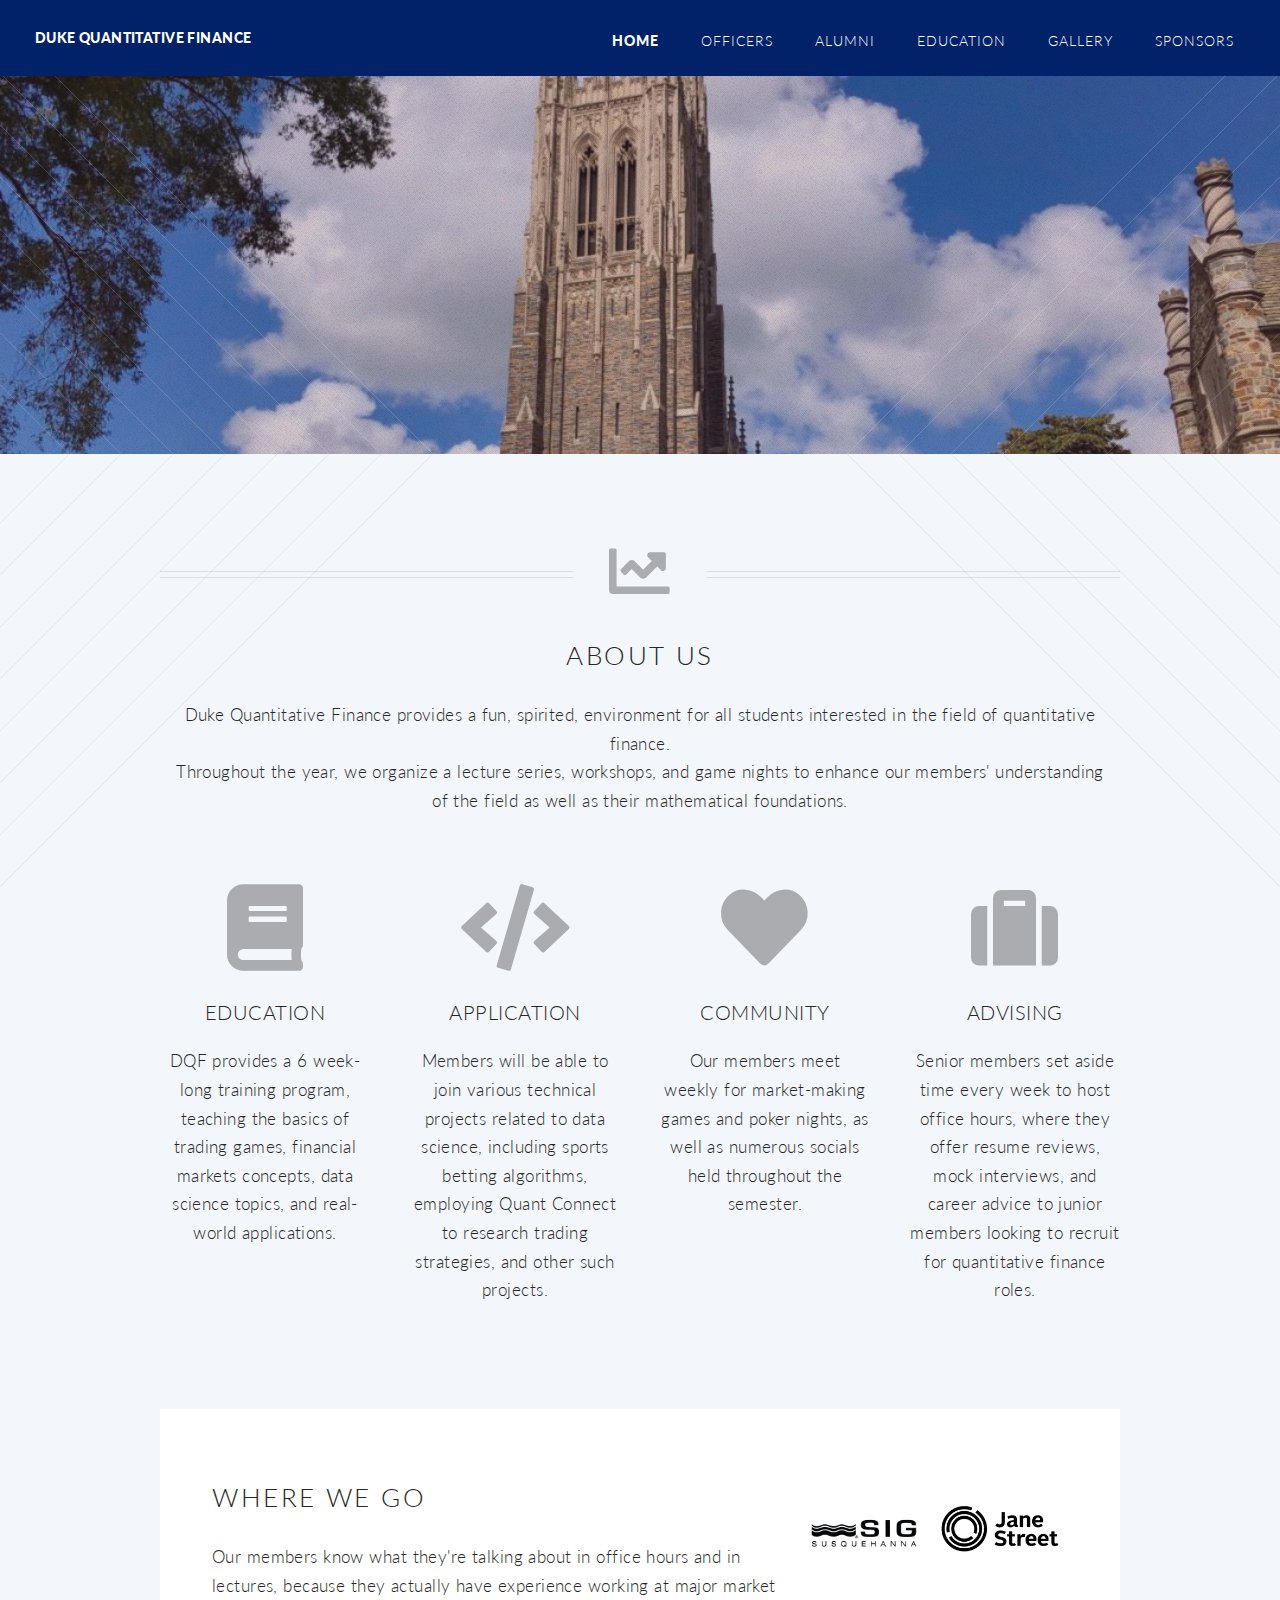
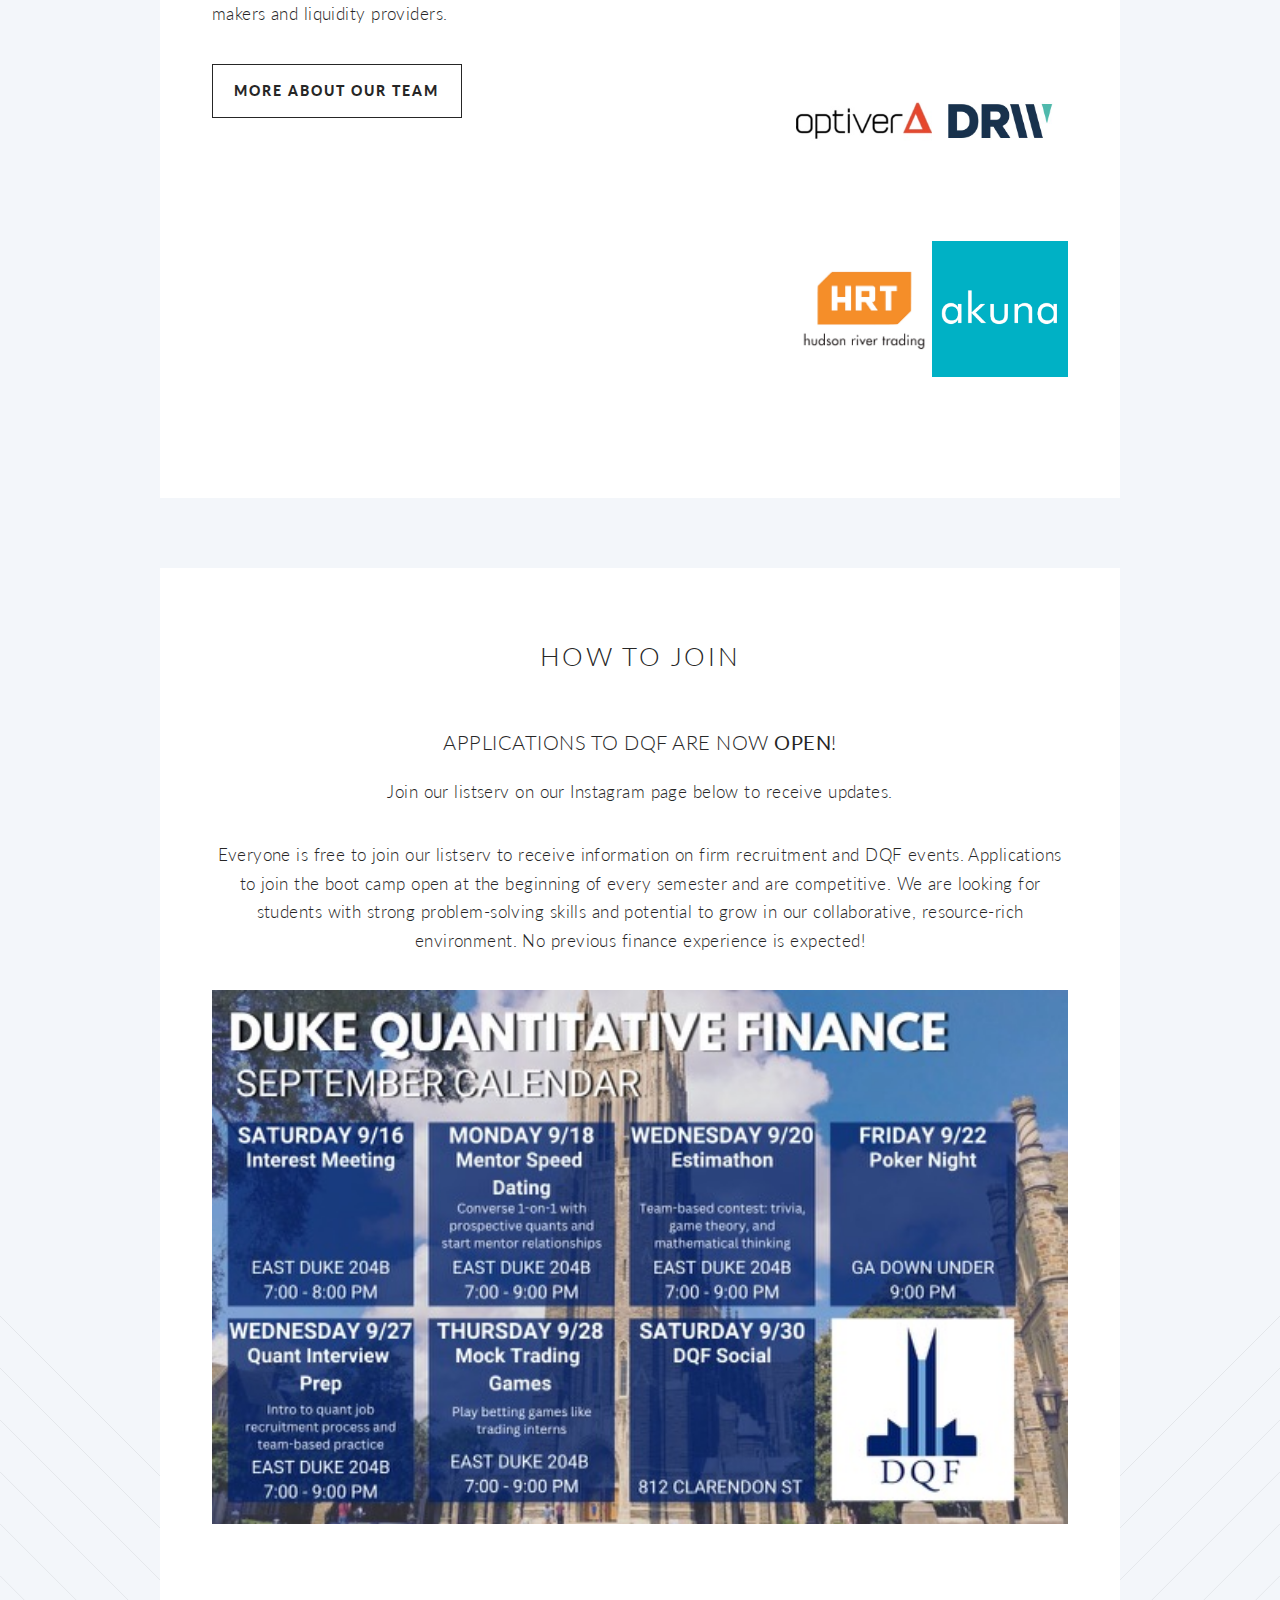
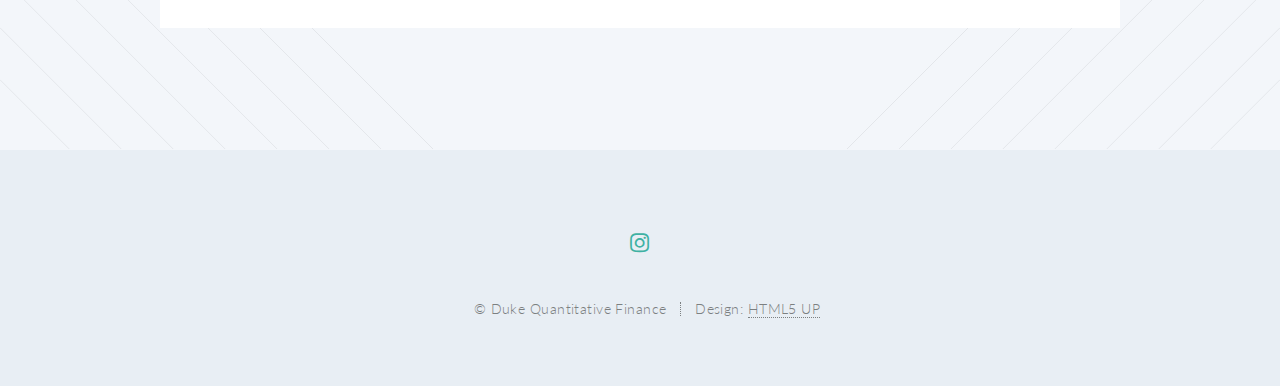
<file: index.html>
<!DOCTYPE HTML>
<!--
	Twenty by HTML5 UP
	html5up.net | @ajlkn
	Free for personal and commercial use under the CCA 3.0 license (html5up.net/license)
-->
<html>
	<head>
		<title>Duke Quant</title>
		<meta charset="utf-8" />
		<meta name="viewport" content="width=device-width, initial-scale=1, user-scalable=no" />
		<link rel="stylesheet" href="assets/css/main.css" />
		<noscript><link rel="stylesheet" href="assets/css/noscript.css" /></noscript>
	</head>
	<body class="index is-preload">
		<div id="page-wrapper">

			<!-- Header -->
				<header id="header" class="alt">
					<h1 id="logo"><a href="index.html">Duke Quantitative Finance</a></h1>
					<nav id="nav">
						<ul>
							<li class="current"><a href="index.html">Home</a></li>
                            <li><a href="officers.html">Officers</a></li>
							<li><a href="alumni.html">Alumni</a></li>
							<li><a href="education.html">Education</a></li>
							<li><a href="gallery.html">Gallery</a></li>
							<li><a href="sponsors.html">Sponsors</a></li>
						</ul>
					</nav>
				</header>

			<!-- Banner -->
				<section id="banner">

					<!--
						".inner" is set up as an inline-block so it automatically expands
						in both directions to fit whatever's inside it. This means it won't
						automatically wrap lines, so be sure to use line breaks where
						appropriate (<br />).
					-->
					<div class="inner">

						<header>
                          <h2>Duke Quantitative Finance</h2>
						</header>
						<p>Duke's Premier Undergraduate Quantitative Finance Club

					</div>

				</section>

			<!-- Main -->
				<article id="main">

					<header class="special container">
						<span class="icon solid fa-chart-line"></span>
						<h2>About Us</h2>
						<p>Duke Quantitative Finance provides a fun, spirited, environment for all students interested in the field of quantitative finance.<br /> Throughout the year, we organize a lecture series, workshops, and game nights to enhance our members' understanding<br /> of the field as well as their mathematical foundations. </p>
					</header>

					<!-- One -->
						<section class="wrapper style1 container special">
							<div class="row">
								<div class="col-3 col-12-narrower">

									<section>
										<span class="icon solid featured fa-book"></span>
										<header>
											<h3>Education</h3>
										</header>
										<p>DQF provides a 6 week-long training program, teaching the basics of trading games, financial markets concepts, data science topics, and real-world applications.</p>
									</section>

								</div>
								<div class="col-3 col-12-narrower">

									<section>
										<span class="icon solid featured fa-code"></span>
										<header>
											<h3>Application</h3>
										</header>
										<p>Members will be able to join various technical projects related to data science, including sports betting algorithms, employing Quant Connect to research trading strategies, and other such projects.</p>
									</section>

								</div>
								<div class="col-3 col-12-narrower">

									<section>
										<span class="icon solid featured fa-heart"></span>
										<header>
											<h3>Community</h3>
										</header>
										<p>Our members meet weekly for market-making games and poker nights, as well as numerous socials held throughout the semester.</p>
									</section>

								</div>
                              
                              <div class="col-3 col-12-narrower">
                                
									<section>
										<span class="icon solid featured fa-suitcase"></span>
										<header>
											<h3>Advising</h3>
										</header>
										<p>Senior members set aside time every week to host office hours, where they offer resume reviews, mock interviews, and career advice to junior members looking to recruit for quantitative finance roles.</p>
									</section>

								</div>
							</div>
						</section>
                      
						<section class="wrapper style3 container special-alt">
							<div class="row gtr-50">
								<div class="col-8 col-12-narrower">

									<header>
										<h2> Where we go</h2>
									</header>
									<p>Our members know what they're talking about in office hours and in lectures, because they actually have experience working at major market makers and liquidity providers. </p>
									<footer>
										<ul class="buttons">
											<li><a href="officers.html" class="button">More About Our Team</a></li>
										</ul>
									</footer>

								</div>
								<div class="col-4 col-12-narrower imp-narrower">

									<ul class="featured-icons">
										<li><a class="image featured"><img src="images/sig.jpg" alt="sig" /></a></li>
										<li><a class="image featured"><img src="images/js.png" alt="js" /></a></li>
										<li><a class="image featured"><img src="images/optiver.jpeg" alt="optiver" /></a></li>
										<li><a class="image featured"><img src="images/drw.jpeg" alt="drw" /></a></li>
										<li><a class="image featured"><img src="images/hrt.jpeg" alt="hrt" /></a></li>
										<li><a class="image featured"><img src="images/akuna.png" alt="akuna" /></a></li>
									</ul>

								</div>
							</div>
						</section>

					<!-- Three -->
						<section class="wrapper style3 container special">

							<header class="major">
								<h2>How to Join</h2>
							</header>
								<div class="col-6 col-12-narrower">

									<section>
										<h3>Applications to DQF are now <b>open</b>!</h3>
										<p>Join our listserv on our Instagram page below to receive updates. </p>
										<p>Everyone is free to join our listserv to receive information on firm recruitment and DQF events. Applications to join the boot camp open at the beginning of every semester and are competitive. We are looking for students with strong problem-solving skills and potential to grow in our collaborative, resource-rich environment. No previous finance experience is expected!</p>
										<a class="image featured"><img src="images/DQF September.jpeg" alt="Recruitment Calendar" /></a>
									</section>

								</div>

						</section>

				</article>

			<!-- Footer -->
				<footer id="footer">

					<ul class="icons">
						<li><a href="https://instagram.com/dukequant" class="icon brands circle fa-instagram"><span class="label">Instagram</span></a></li>
					</ul>

					<ul class="copyright">
						<li>&copy; Duke Quantitative Finance </li><li>Design: <a href="http://html5up.net">HTML5 UP</a></li>
					</ul>

				</footer>

		</div>

		<!-- Scripts -->
			<script src="assets/js/jquery.min.js"></script>
			<script src="assets/js/jquery.dropotron.min.js"></script>
			<script src="assets/js/jquery.scrolly.min.js"></script>
			<script src="assets/js/jquery.scrollex.min.js"></script>
			<script src="assets/js/browser.min.js"></script>
			<script src="assets/js/breakpoints.min.js"></script>
			<script src="assets/js/util.js"></script>
			<script src="assets/js/main.js"></script>

	</body>
</html>
</file>
<file: assets/css/noscript.css>
/*
	Twenty by HTML5 UP
	html5up.net | @ajlkn
	Free for personal and commercial use under the CCA 3.0 license (html5up.net/license)
*/

/* Banner */

	#banner .inner {
		opacity: 1;
	}
</file>
<file: assets/css/main.css>
@import url("fontawesome-all.min.css");
@import url("https://fonts.googleapis.com/css?family=Lato:300,400,900");

/*
	Twenty by HTML5 UP
	html5up.net | @ajlkn
	Free for personal and commercial use under the CCA 3.0 license (html5up.net/license)
*/

html, body, div, span, applet, object,
iframe, h1, h2, h3, h4, h5, h6, p, blockquote,
pre, a, abbr, acronym, address, big, cite,
code, del, dfn, em, img, ins, kbd, q, s, samp,
small, strike, strong, sub, sup, tt, var, b,
u, i, center, dl, dt, dd, ol, ul, li, fieldset,
form, label, legend, table, caption, tbody,
tfoot, thead, tr, th, td, article, aside,
canvas, details, embed, figure, figcaption,
footer, header, hgroup, menu, nav, output, ruby,
section, summary, time, mark, audio, video {
	margin: 0;
	padding: 0;
	border: 0;
	font-size: 100%;
	font: inherit;
	vertical-align: baseline;}

article, aside, details, figcaption, figure,
footer, header, hgroup, menu, nav, section {
	display: block;}

body {
	line-height: 1;
}

ol, ul {
	list-style: none;
}

blockquote, q {
	quotes: none;
}

	blockquote:before, blockquote:after, q:before, q:after {
		content: '';
		content: none;
	}

table {
	border-collapse: collapse;
	border-spacing: 0;
}

body {
	-webkit-text-size-adjust: none;
}

mark {
	background-color: transparent;
	color: inherit;
}

input::-moz-focus-inner {
	border: 0;
	padding: 0;
}

input, select, textarea {
	-moz-appearance: none;
	-webkit-appearance: none;
	-ms-appearance: none;
	appearance: none;
}

/* Basic */

	html {
		box-sizing: border-box;
	}

	*, *:before, *:after {
		box-sizing: inherit;
	}

	body {
		background: #F3F6FA;
	}

		body.is-preload *, body.is-preload *:before, body.is-preload *:after {
			-moz-animation: none !important;
			-webkit-animation: none !important;
			-ms-animation: none !important;
			animation: none !important;
			-moz-transition: none !important;
			-webkit-transition: none !important;
			-ms-transition: none !important;
			transition: none !important;
		}

	body, input, select, textarea {
		color: #262626;
		font-family: 'Lato', sans-serif;
		font-size: 15pt;
		font-weight: 300;
		letter-spacing: 0.025em;
		line-height: 1.75em;
	}

	a {
		-moz-transition: color 0.2s ease-in-out, border-color 0.2s ease-in-out, background-color 0.2s ease-in-out;
		-webkit-transition: color 0.2s ease-in-out, border-color 0.2s ease-in-out, background-color 0.2s ease-in-out;
		-ms-transition: color 0.2s ease-in-out, border-color 0.2s ease-in-out, background-color 0.2s ease-in-out;
		transition: color 0.2s ease-in-out, border-color 0.2s ease-in-out, background-color 0.2s ease-in-out;
		color: #3fb1a3;
		text-decoration: none;
		border-bottom: dotted 1px;
	}

		a:hover {
			border-bottom-color: transparent;
		}

	strong, b {
		font-weight: 400;
	}

	p, ul, ol, dl, table, blockquote {
		margin: 0 0 2em 0;
	}

	h1, h2, h3, h4, h5, h6 {
		color: inherit;
		font-weight: 300;
		line-height: 1.75em;
		margin-bottom: 1em;
		text-transform: uppercase;
	}

		h1 a, h2 a, h3 a, h4 a, h5 a, h6 a {
			color: inherit;
			text-decoration: none;
			border: 0;
		}

	h2 {
		font-size: 1.5em;
		letter-spacing: 0.1em;
	}

	h3 {
		font-size: 1.15em;
		letter-spacing: 0.025em;
	}

	sub {
		font-size: 0.8em;
		position: relative;
		top: 0.5em;
	}

	sup {
		font-size: 0.8em;
		position: relative;
		top: -0.5em;
	}

	hr {
		border-top: solid 1px rgba(124, 128, 129, 0.2);
		border: 0;
		margin-bottom: 1.5em;
	}

	blockquote {
		border-left: solid 0.5em rgba(124, 128, 129, 0.2);
		font-style: italic;
		padding: 1em 0 1em 2em;
	}

/* Container */

	.container {
		margin: 0 auto;
		max-width: 100%;
		width: 1400px;
	}

		.container.medium {
			width: 1050px;
		}

		@media screen and (max-width: 1680px) {

			.container {
				width: 1200px;
			}

				.container.medium {
					width: 900px;
				}

		}

		@media screen and (max-width: 1280px) {

			.container {
				width: 960px;
			}

				.container.medium {
					width: 735px;
				}

		}

		@media screen and (max-width: 980px) {

			.container {
				width: 95%;
			}

				.container.medium {
					width: 71.25%;
				}

		}

		@media screen and (max-width: 840px) {

			.container {
				width: 95%;
			}

				.container.medium {
					width: 95%;
				}

		}

		@media screen and (max-width: 736px) {

			.container {
				width: 100%;
			}

				.container.medium {
					width: 100%;
				}

		}

/* Row */

	.row {
		display: flex;
		flex-wrap: wrap;
		box-sizing: border-box;
		align-items: stretch;
	}

		.row > * {
			box-sizing: border-box;
		}

		.row.gtr-uniform > * > :last-child {
			margin-bottom: 0;
		}

		.row.aln-left {
			justify-content: flex-start;
		}

		.row.aln-center {
			justify-content: center;
		}

		.row.aln-right {
			justify-content: flex-end;
		}

		.row.aln-top {
			align-items: flex-start;
		}

		.row.aln-middle {
			align-items: center;
		}

		.row.aln-bottom {
			align-items: flex-end;
		}

		.row > .imp {
			order: -1;
		}

		.row > .col-1 {
			width: 8.33333%;
		}

		.row > .off-1 {
			margin-left: 8.33333%;
		}

		.row > .col-2 {
			width: 16.66667%;
		}

		.row > .off-2 {
			margin-left: 16.66667%;
		}

		.row > .col-3 {
			width: 25%;
		}

		.row > .off-3 {
			margin-left: 25%;
		}

		.row > .col-4 {
			width: 33.33333%;
		}

		.row > .off-4 {
			margin-left: 33.33333%;
		}

		.row > .col-5 {
			width: 41.66667%;
		}

		.row > .off-5 {
			margin-left: 41.66667%;
		}

		.row > .col-6 {
			width: 50%;
		}

		.row > .off-6 {
			margin-left: 50%;
		}

		.row > .col-7 {
			width: 58.33333%;
		}

		.row > .off-7 {
			margin-left: 58.33333%;
		}

		.row > .col-8 {
			width: 66.66667%;
		}

		.row > .off-8 {
			margin-left: 66.66667%;
		}

		.row > .col-9 {
			width: 75%;
		}

		.row > .off-9 {
			margin-left: 75%;
		}

		.row > .col-10 {
			width: 83.33333%;
		}

		.row > .off-10 {
			margin-left: 83.33333%;
		}

		.row > .col-11 {
			width: 91.66667%;
		}

		.row > .off-11 {
			margin-left: 91.66667%;
		}

		.row > .col-12 {
			width: 100%;
		}

		.row > .off-12 {
			margin-left: 100%;
		}

		.row.gtr-0 {
			margin-top: 0px;
			margin-left: 0px;
		}

			.row.gtr-0 > * {
				padding: 0px 0 0 0px;
			}

			.row.gtr-0.gtr-uniform {
				margin-top: 0px;
			}

				.row.gtr-0.gtr-uniform > * {
					padding-top: 0px;
				}

		.row.gtr-25 {
			margin-top: -12.5px;
			margin-left: -12.5px;
		}

			.row.gtr-25 > * {
				padding: 12.5px 0 0 12.5px;
			}

			.row.gtr-25.gtr-uniform {
				margin-top: -12.5px;
			}

				.row.gtr-25.gtr-uniform > * {
					padding-top: 12.5px;
				}

		.row.gtr-50 {
			margin-top: -25px;
			margin-left: -25px;
		}

			.row.gtr-50 > * {
				padding: 25px 0 0 25px;
			}

			.row.gtr-50.gtr-uniform {
				margin-top: -25px;
			}

				.row.gtr-50.gtr-uniform > * {
					padding-top: 25px;
				}

		.row {
			margin-top: -50px;
			margin-left: -50px;
		}

			.row > * {
				padding: 50px 0 0 50px;
			}

			.row.gtr-uniform {
				margin-top: -50px;
			}

				.row.gtr-uniform > * {
					padding-top: 50px;
				}

		.row.gtr-150 {
			margin-top: -75px;
			margin-left: -75px;
		}

			.row.gtr-150 > * {
				padding: 75px 0 0 75px;
			}

			.row.gtr-150.gtr-uniform {
				margin-top: -75px;
			}

				.row.gtr-150.gtr-uniform > * {
					padding-top: 75px;
				}

		.row.gtr-200 {
			margin-top: -100px;
			margin-left: -100px;
		}

			.row.gtr-200 > * {
				padding: 100px 0 0 100px;
			}

			.row.gtr-200.gtr-uniform {
				margin-top: -100px;
			}

				.row.gtr-200.gtr-uniform > * {
					padding-top: 100px;
				}

		@media screen and (max-width: 1680px) {

			.row {
				display: flex;
				flex-wrap: wrap;
				box-sizing: border-box;
				align-items: stretch;
			}

				.row > * {
					box-sizing: border-box;
				}

				.row.gtr-uniform > * > :last-child {
					margin-bottom: 0;
				}

				.row.aln-left {
					justify-content: flex-start;
				}

				.row.aln-center {
					justify-content: center;
				}

				.row.aln-right {
					justify-content: flex-end;
				}

				.row.aln-top {
					align-items: flex-start;
				}

				.row.aln-middle {
					align-items: center;
				}

				.row.aln-bottom {
					align-items: flex-end;
				}

				.row > .imp-wide {
					order: -1;
				}

				.row > .col-1-wide {
					width: 8.33333%;
				}

				.row > .off-1-wide {
					margin-left: 8.33333%;
				}

				.row > .col-2-wide {
					width: 16.66667%;
				}

				.row > .off-2-wide {
					margin-left: 16.66667%;
				}

				.row > .col-3-wide {
					width: 25%;
				}

				.row > .off-3-wide {
					margin-left: 25%;
				}

				.row > .col-4-wide {
					width: 33.33333%;
				}

				.row > .off-4-wide {
					margin-left: 33.33333%;
				}

				.row > .col-5-wide {
					width: 41.66667%;
				}

				.row > .off-5-wide {
					margin-left: 41.66667%;
				}

				.row > .col-6-wide {
					width: 50%;
				}

				.row > .off-6-wide {
					margin-left: 50%;
				}

				.row > .col-7-wide {
					width: 58.33333%;
				}

				.row > .off-7-wide {
					margin-left: 58.33333%;
				}

				.row > .col-8-wide {
					width: 66.66667%;
				}

				.row > .off-8-wide {
					margin-left: 66.66667%;
				}

				.row > .col-9-wide {
					width: 75%;
				}

				.row > .off-9-wide {
					margin-left: 75%;
				}

				.row > .col-10-wide {
					width: 83.33333%;
				}

				.row > .off-10-wide {
					margin-left: 83.33333%;
				}

				.row > .col-11-wide {
					width: 91.66667%;
				}

				.row > .off-11-wide {
					margin-left: 91.66667%;
				}

				.row > .col-12-wide {
					width: 100%;
				}

				.row > .off-12-wide {
					margin-left: 100%;
				}

				.row.gtr-0 {
					margin-top: 0px;
					margin-left: 0px;
				}

					.row.gtr-0 > * {
						padding: 0px 0 0 0px;
					}

					.row.gtr-0.gtr-uniform {
						margin-top: 0px;
					}

						.row.gtr-0.gtr-uniform > * {
							padding-top: 0px;
						}

				.row.gtr-25 {
					margin-top: -10px;
					margin-left: -10px;
				}

					.row.gtr-25 > * {
						padding: 10px 0 0 10px;
					}

					.row.gtr-25.gtr-uniform {
						margin-top: -10px;
					}

						.row.gtr-25.gtr-uniform > * {
							padding-top: 10px;
						}

				.row.gtr-50 {
					margin-top: -20px;
					margin-left: -20px;
				}

					.row.gtr-50 > * {
						padding: 20px 0 0 20px;
					}

					.row.gtr-50.gtr-uniform {
						margin-top: -20px;
					}

						.row.gtr-50.gtr-uniform > * {
							padding-top: 20px;
						}

				.row {
					margin-top: -40px;
					margin-left: -40px;
				}

					.row > * {
						padding: 40px 0 0 40px;
					}

					.row.gtr-uniform {
						margin-top: -40px;
					}

						.row.gtr-uniform > * {
							padding-top: 40px;
						}

				.row.gtr-150 {
					margin-top: -60px;
					margin-left: -60px;
				}

					.row.gtr-150 > * {
						padding: 60px 0 0 60px;
					}

					.row.gtr-150.gtr-uniform {
						margin-top: -60px;
					}

						.row.gtr-150.gtr-uniform > * {
							padding-top: 60px;
						}

				.row.gtr-200 {
					margin-top: -80px;
					margin-left: -80px;
				}

					.row.gtr-200 > * {
						padding: 80px 0 0 80px;
					}

					.row.gtr-200.gtr-uniform {
						margin-top: -80px;
					}

						.row.gtr-200.gtr-uniform > * {
							padding-top: 80px;
						}

		}

		@media screen and (max-width: 1280px) {

			.row {
				display: flex;
				flex-wrap: wrap;
				box-sizing: border-box;
				align-items: stretch;
			}

				.row > * {
					box-sizing: border-box;
				}

				.row.gtr-uniform > * > :last-child {
					margin-bottom: 0;
				}

				.row.aln-left {
					justify-content: flex-start;
				}

				.row.aln-center {
					justify-content: center;
				}

				.row.aln-right {
					justify-content: flex-end;
				}

				.row.aln-top {
					align-items: flex-start;
				}

				.row.aln-middle {
					align-items: center;
				}

				.row.aln-bottom {
					align-items: flex-end;
				}

				.row > .imp-normal {
					order: -1;
				}

				.row > .col-1-normal {
					width: 8.33333%;
				}

				.row > .off-1-normal {
					margin-left: 8.33333%;
				}

				.row > .col-2-normal {
					width: 16.66667%;
				}

				.row > .off-2-normal {
					margin-left: 16.66667%;
				}

				.row > .col-3-normal {
					width: 25%;
				}

				.row > .off-3-normal {
					margin-left: 25%;
				}

				.row > .col-4-normal {
					width: 33.33333%;
				}

				.row > .off-4-normal {
					margin-left: 33.33333%;
				}

				.row > .col-5-normal {
					width: 41.66667%;
				}

				.row > .off-5-normal {
					margin-left: 41.66667%;
				}

				.row > .col-6-normal {
					width: 50%;
				}

				.row > .off-6-normal {
					margin-left: 50%;
				}

				.row > .col-7-normal {
					width: 58.33333%;
				}

				.row > .off-7-normal {
					margin-left: 58.33333%;
				}

				.row > .col-8-normal {
					width: 66.66667%;
				}

				.row > .off-8-normal {
					margin-left: 66.66667%;
				}

				.row > .col-9-normal {
					width: 75%;
				}

				.row > .off-9-normal {
					margin-left: 75%;
				}

				.row > .col-10-normal {
					width: 83.33333%;
				}

				.row > .off-10-normal {
					margin-left: 83.33333%;
				}

				.row > .col-11-normal {
					width: 91.66667%;
				}

				.row > .off-11-normal {
					margin-left: 91.66667%;
				}

				.row > .col-12-normal {
					width: 100%;
				}

				.row > .off-12-normal {
					margin-left: 100%;
				}

				.row.gtr-0 {
					margin-top: 0px;
					margin-left: 0px;
				}

					.row.gtr-0 > * {
						padding: 0px 0 0 0px;
					}

					.row.gtr-0.gtr-uniform {
						margin-top: 0px;
					}

						.row.gtr-0.gtr-uniform > * {
							padding-top: 0px;
						}

				.row.gtr-25 {
					margin-top: -10px;
					margin-left: -10px;
				}

					.row.gtr-25 > * {
						padding: 10px 0 0 10px;
					}

					.row.gtr-25.gtr-uniform {
						margin-top: -10px;
					}

						.row.gtr-25.gtr-uniform > * {
							padding-top: 10px;
						}

				.row.gtr-50 {
					margin-top: -20px;
					margin-left: -20px;
				}

					.row.gtr-50 > * {
						padding: 20px 0 0 20px;
					}

					.row.gtr-50.gtr-uniform {
						margin-top: -20px;
					}

						.row.gtr-50.gtr-uniform > * {
							padding-top: 20px;
						}

				.row {
					margin-top: -40px;
					margin-left: -40px;
				}

					.row > * {
						padding: 40px 0 0 40px;
					}

					.row.gtr-uniform {
						margin-top: -40px;
					}

						.row.gtr-uniform > * {
							padding-top: 40px;
						}

				.row.gtr-150 {
					margin-top: -60px;
					margin-left: -60px;
				}

					.row.gtr-150 > * {
						padding: 60px 0 0 60px;
					}

					.row.gtr-150.gtr-uniform {
						margin-top: -60px;
					}

						.row.gtr-150.gtr-uniform > * {
							padding-top: 60px;
						}

				.row.gtr-200 {
					margin-top: -80px;
					margin-left: -80px;
				}

					.row.gtr-200 > * {
						padding: 80px 0 0 80px;
					}

					.row.gtr-200.gtr-uniform {
						margin-top: -80px;
					}

						.row.gtr-200.gtr-uniform > * {
							padding-top: 80px;
						}

		}

		@media screen and (max-width: 980px) {

			.row {
				display: flex;
				flex-wrap: wrap;
				box-sizing: border-box;
				align-items: stretch;
			}

				.row > * {
					box-sizing: border-box;
				}

				.row.gtr-uniform > * > :last-child {
					margin-bottom: 0;
				}

				.row.aln-left {
					justify-content: flex-start;
				}

				.row.aln-center {
					justify-content: center;
				}

				.row.aln-right {
					justify-content: flex-end;
				}

				.row.aln-top {
					align-items: flex-start;
				}

				.row.aln-middle {
					align-items: center;
				}

				.row.aln-bottom {
					align-items: flex-end;
				}

				.row > .imp-narrow {
					order: -1;
				}

				.row > .col-1-narrow {
					width: 8.33333%;
				}

				.row > .off-1-narrow {
					margin-left: 8.33333%;
				}

				.row > .col-2-narrow {
					width: 16.66667%;
				}

				.row > .off-2-narrow {
					margin-left: 16.66667%;
				}

				.row > .col-3-narrow {
					width: 25%;
				}

				.row > .off-3-narrow {
					margin-left: 25%;
				}

				.row > .col-4-narrow {
					width: 33.33333%;
				}

				.row > .off-4-narrow {
					margin-left: 33.33333%;
				}

				.row > .col-5-narrow {
					width: 41.66667%;
				}

				.row > .off-5-narrow {
					margin-left: 41.66667%;
				}

				.row > .col-6-narrow {
					width: 50%;
				}

				.row > .off-6-narrow {
					margin-left: 50%;
				}

				.row > .col-7-narrow {
					width: 58.33333%;
				}

				.row > .off-7-narrow {
					margin-left: 58.33333%;
				}

				.row > .col-8-narrow {
					width: 66.66667%;
				}

				.row > .off-8-narrow {
					margin-left: 66.66667%;
				}

				.row > .col-9-narrow {
					width: 75%;
				}

				.row > .off-9-narrow {
					margin-left: 75%;
				}

				.row > .col-10-narrow {
					width: 83.33333%;
				}

				.row > .off-10-narrow {
					margin-left: 83.33333%;
				}

				.row > .col-11-narrow {
					width: 91.66667%;
				}

				.row > .off-11-narrow {
					margin-left: 91.66667%;
				}

				.row > .col-12-narrow {
					width: 100%;
				}

				.row > .off-12-narrow {
					margin-left: 100%;
				}

				.row.gtr-0 {
					margin-top: 0px;
					margin-left: 0px;
				}

					.row.gtr-0 > * {
						padding: 0px 0 0 0px;
					}

					.row.gtr-0.gtr-uniform {
						margin-top: 0px;
					}

						.row.gtr-0.gtr-uniform > * {
							padding-top: 0px;
						}

				.row.gtr-25 {
					margin-top: -7.5px;
					margin-left: -7.5px;
				}

					.row.gtr-25 > * {
						padding: 7.5px 0 0 7.5px;
					}

					.row.gtr-25.gtr-uniform {
						margin-top: -7.5px;
					}

						.row.gtr-25.gtr-uniform > * {
							padding-top: 7.5px;
						}

				.row.gtr-50 {
					margin-top: -15px;
					margin-left: -15px;
				}

					.row.gtr-50 > * {
						padding: 15px 0 0 15px;
					}

					.row.gtr-50.gtr-uniform {
						margin-top: -15px;
					}

						.row.gtr-50.gtr-uniform > * {
							padding-top: 15px;
						}

				.row {
					margin-top: -30px;
					margin-left: -30px;
				}

					.row > * {
						padding: 30px 0 0 30px;
					}

					.row.gtr-uniform {
						margin-top: -30px;
					}

						.row.gtr-uniform > * {
							padding-top: 30px;
						}

				.row.gtr-150 {
					margin-top: -45px;
					margin-left: -45px;
				}

					.row.gtr-150 > * {
						padding: 45px 0 0 45px;
					}

					.row.gtr-150.gtr-uniform {
						margin-top: -45px;
					}

						.row.gtr-150.gtr-uniform > * {
							padding-top: 45px;
						}

				.row.gtr-200 {
					margin-top: -60px;
					margin-left: -60px;
				}

					.row.gtr-200 > * {
						padding: 60px 0 0 60px;
					}

					.row.gtr-200.gtr-uniform {
						margin-top: -60px;
					}

						.row.gtr-200.gtr-uniform > * {
							padding-top: 60px;
						}

		}

		@media screen and (max-width: 840px) {

			.row {
				display: flex;
				flex-wrap: wrap;
				box-sizing: border-box;
				align-items: stretch;
			}

				.row > * {
					box-sizing: border-box;
				}

				.row.gtr-uniform > * > :last-child {
					margin-bottom: 0;
				}

				.row.aln-left {
					justify-content: flex-start;
				}

				.row.aln-center {
					justify-content: center;
				}

				.row.aln-right {
					justify-content: flex-end;
				}

				.row.aln-top {
					align-items: flex-start;
				}

				.row.aln-middle {
					align-items: center;
				}

				.row.aln-bottom {
					align-items: flex-end;
				}

				.row > .imp-narrower {
					order: -1;
				}

				.row > .col-1-narrower {
					width: 8.33333%;
				}

				.row > .off-1-narrower {
					margin-left: 8.33333%;
				}

				.row > .col-2-narrower {
					width: 16.66667%;
				}

				.row > .off-2-narrower {
					margin-left: 16.66667%;
				}

				.row > .col-3-narrower {
					width: 25%;
				}

				.row > .off-3-narrower {
					margin-left: 25%;
				}

				.row > .col-4-narrower {
					width: 33.33333%;
				}

				.row > .off-4-narrower {
					margin-left: 33.33333%;
				}

				.row > .col-5-narrower {
					width: 41.66667%;
				}

				.row > .off-5-narrower {
					margin-left: 41.66667%;
				}

				.row > .col-6-narrower {
					width: 50%;
				}

				.row > .off-6-narrower {
					margin-left: 50%;
				}

				.row > .col-7-narrower {
					width: 58.33333%;
				}

				.row > .off-7-narrower {
					margin-left: 58.33333%;
				}

				.row > .col-8-narrower {
					width: 66.66667%;
				}

				.row > .off-8-narrower {
					margin-left: 66.66667%;
				}

				.row > .col-9-narrower {
					width: 75%;
				}

				.row > .off-9-narrower {
					margin-left: 75%;
				}

				.row > .col-10-narrower {
					width: 83.33333%;
				}

				.row > .off-10-narrower {
					margin-left: 83.33333%;
				}

				.row > .col-11-narrower {
					width: 91.66667%;
				}

				.row > .off-11-narrower {
					margin-left: 91.66667%;
				}

				.row > .col-12-narrower {
					width: 100%;
				}

				.row > .off-12-narrower {
					margin-left: 100%;
				}

				.row.gtr-0 {
					margin-top: 0px;
					margin-left: 0px;
				}

					.row.gtr-0 > * {
						padding: 0px 0 0 0px;
					}

					.row.gtr-0.gtr-uniform {
						margin-top: 0px;
					}

						.row.gtr-0.gtr-uniform > * {
							padding-top: 0px;
						}

				.row.gtr-25 {
					margin-top: -7.5px;
					margin-left: -7.5px;
				}

					.row.gtr-25 > * {
						padding: 7.5px 0 0 7.5px;
					}

					.row.gtr-25.gtr-uniform {
						margin-top: -7.5px;
					}

						.row.gtr-25.gtr-uniform > * {
							padding-top: 7.5px;
						}

				.row.gtr-50 {
					margin-top: -15px;
					margin-left: -15px;
				}

					.row.gtr-50 > * {
						padding: 15px 0 0 15px;
					}

					.row.gtr-50.gtr-uniform {
						margin-top: -15px;
					}

						.row.gtr-50.gtr-uniform > * {
							padding-top: 15px;
						}

				.row {
					margin-top: -30px;
					margin-left: -30px;
				}

					.row > * {
						padding: 30px 0 0 30px;
					}

					.row.gtr-uniform {
						margin-top: -30px;
					}

						.row.gtr-uniform > * {
							padding-top: 30px;
						}

				.row.gtr-150 {
					margin-top: -45px;
					margin-left: -45px;
				}

					.row.gtr-150 > * {
						padding: 45px 0 0 45px;
					}

					.row.gtr-150.gtr-uniform {
						margin-top: -45px;
					}

						.row.gtr-150.gtr-uniform > * {
							padding-top: 45px;
						}

				.row.gtr-200 {
					margin-top: -60px;
					margin-left: -60px;
				}

					.row.gtr-200 > * {
						padding: 60px 0 0 60px;
					}

					.row.gtr-200.gtr-uniform {
						margin-top: -60px;
					}

						.row.gtr-200.gtr-uniform > * {
							padding-top: 60px;
						}

		}

		@media screen and (max-width: 736px) {

			.row {
				display: flex;
				flex-wrap: wrap;
				box-sizing: border-box;
				align-items: stretch;
			}

				.row > * {
					box-sizing: border-box;
				}

				.row.gtr-uniform > * > :last-child {
					margin-bottom: 0;
				}

				.row.aln-left {
					justify-content: flex-start;
				}

				.row.aln-center {
					justify-content: center;
				}

				.row.aln-right {
					justify-content: flex-end;
				}

				.row.aln-top {
					align-items: flex-start;
				}

				.row.aln-middle {
					align-items: center;
				}

				.row.aln-bottom {
					align-items: flex-end;
				}

				.row > .imp-mobile {
					order: -1;
				}

				.row > .col-1-mobile {
					width: 8.33333%;
				}

				.row > .off-1-mobile {
					margin-left: 8.33333%;
				}

				.row > .col-2-mobile {
					width: 16.66667%;
				}

				.row > .off-2-mobile {
					margin-left: 16.66667%;
				}

				.row > .col-3-mobile {
					width: 25%;
				}

				.row > .off-3-mobile {
					margin-left: 25%;
				}

				.row > .col-4-mobile {
					width: 33.33333%;
				}

				.row > .off-4-mobile {
					margin-left: 33.33333%;
				}

				.row > .col-5-mobile {
					width: 41.66667%;
				}

				.row > .off-5-mobile {
					margin-left: 41.66667%;
				}

				.row > .col-6-mobile {
					width: 50%;
				}

				.row > .off-6-mobile {
					margin-left: 50%;
				}

				.row > .col-7-mobile {
					width: 58.33333%;
				}

				.row > .off-7-mobile {
					margin-left: 58.33333%;
				}

				.row > .col-8-mobile {
					width: 66.66667%;
				}

				.row > .off-8-mobile {
					margin-left: 66.66667%;
				}

				.row > .col-9-mobile {
					width: 75%;
				}

				.row > .off-9-mobile {
					margin-left: 75%;
				}

				.row > .col-10-mobile {
					width: 83.33333%;
				}

				.row > .off-10-mobile {
					margin-left: 83.33333%;
				}

				.row > .col-11-mobile {
					width: 91.66667%;
				}

				.row > .off-11-mobile {
					margin-left: 91.66667%;
				}

				.row > .col-12-mobile {
					width: 100%;
				}

				.row > .off-12-mobile {
					margin-left: 100%;
				}

				.row.gtr-0 {
					margin-top: 0px;
					margin-left: 0px;
				}

					.row.gtr-0 > * {
						padding: 0px 0 0 0px;
					}

					.row.gtr-0.gtr-uniform {
						margin-top: 0px;
					}

						.row.gtr-0.gtr-uniform > * {
							padding-top: 0px;
						}

				.row.gtr-25 {
					margin-top: -7.5px;
					margin-left: -7.5px;
				}

					.row.gtr-25 > * {
						padding: 7.5px 0 0 7.5px;
					}

					.row.gtr-25.gtr-uniform {
						margin-top: -7.5px;
					}

						.row.gtr-25.gtr-uniform > * {
							padding-top: 7.5px;
						}

				.row.gtr-50 {
					margin-top: -15px;
					margin-left: -15px;
				}

					.row.gtr-50 > * {
						padding: 15px 0 0 15px;
					}

					.row.gtr-50.gtr-uniform {
						margin-top: -15px;
					}

						.row.gtr-50.gtr-uniform > * {
							padding-top: 15px;
						}

				.row {
					margin-top: -30px;
					margin-left: -30px;
				}

					.row > * {
						padding: 30px 0 0 30px;
					}

					.row.gtr-uniform {
						margin-top: -30px;
					}

						.row.gtr-uniform > * {
							padding-top: 30px;
						}

				.row.gtr-150 {
					margin-top: -45px;
					margin-left: -45px;
				}

					.row.gtr-150 > * {
						padding: 45px 0 0 45px;
					}

					.row.gtr-150.gtr-uniform {
						margin-top: -45px;
					}

						.row.gtr-150.gtr-uniform > * {
							padding-top: 45px;
						}

				.row.gtr-200 {
					margin-top: -60px;
					margin-left: -60px;
				}

					.row.gtr-200 > * {
						padding: 60px 0 0 60px;
					}

					.row.gtr-200.gtr-uniform {
						margin-top: -60px;
					}

						.row.gtr-200.gtr-uniform > * {
							padding-top: 60px;
						}

		}

/* Section/Article */

	section.special, article.special {
		text-align: center;
	}

	header.major {
		padding-bottom: 2em;
	}

	header.special {
		margin-bottom: 5em;
		padding-top: 7em;
		position: relative;
		text-align: center;
	}

		header.special:before, header.special:after {
			border-bottom: solid 1.5px;
			border-top: solid 1.5px;
			content: '';
			height: 7px;
			opacity: 0.1;
			position: absolute;
			top: 1.75em;
			width: 43%;
		}

		header.special:before {
			left: 0;
		}

		header.special:after {
			right: 0;
		}

		header.special h2 {
			margin-bottom: 0;
		}

		header.special h2 + p {
			margin-bottom: 0;
			padding-top: 1.5em;
		}

		header.special .icon {
			cursor: default;
			height: 7em;
			left: 0;
			position: absolute;
			text-align: center;
			top: 1em;
			width: 100%;
		}

			header.special .icon:before {
				font-size: 3.5em;
				opacity: 0.35;
			}

	footer > :last-child {
		margin-bottom: 0;
	}

	footer.major {
		padding-top: 3em;
	}

/* Form */

	input[type="text"],
	input[type="password"],
	input[type="email"],
	textarea {
		-moz-transition: background-color 0.2s ease-in-out, border-color 0.2s ease-in-out;
		-webkit-transition: background-color 0.2s ease-in-out, border-color 0.2s ease-in-out;
		-ms-transition: background-color 0.2s ease-in-out, border-color 0.2s ease-in-out;
		transition: background-color 0.2s ease-in-out, border-color 0.2s ease-in-out;
		-moz-appearance: none;
		-webkit-appearance: none;
		-ms-appearance: none;
		appearance: none;
		background: none;
		border: solid 1px rgba(124, 128, 129, 0.2);
		border-radius: 0;
		color: inherit;
		display: block;
		padding: 0.75em;
		text-decoration: none;
		width: 100%;
		outline: 0;
	}

		input[type="text"]:focus,
		input[type="password"]:focus,
		input[type="email"]:focus,
		textarea:focus {
			border-color: #83d3c9;
		}

	input[type="text"],
	input[type="password"],
	input[type="email"] {
		line-height: 1em;
	}

	::-webkit-input-placeholder {
		color: inherit;
		opacity: 0.5;
		position: relative;
		top: 3px;
	}

	:-moz-placeholder {
		color: inherit;
		opacity: 0.5;
	}

	::-moz-placeholder {
		color: inherit;
		opacity: 0.5;
	}

	:-ms-input-placeholder {
		color: inherit;
		opacity: 0.5;
	}

/* Image */

	.image {
		border: 0;
		position: relative;
	}

		.image:before {
			/*background: url("images/overlay.png");*/
			content: '';
			height: 100%;
			left: 0;
			position: absolute;
			top: 0;
			width: 100%;
		}

		.image.fit {
			display: block;
		}

			.image.fit img {
				display: block;
				width: 100%;
			}

		.image.featured {
			display: block;
			margin: 0 0 2em 0;
		}

			.image.featured img {
				display: block;
				width: 100%;
			}

/* Icon */

	.icon {
		text-decoration: none;
		position: relative;
	}

		.icon:before {
			-moz-osx-font-smoothing: grayscale;
			-webkit-font-smoothing: antialiased;
			display: inline-block;
			font-style: normal;
			font-variant: normal;
			text-rendering: auto;
			line-height: 1;
			text-transform: none !important;
			font-family: 'Font Awesome 5 Free';
			font-weight: 400;
		}

		.icon.solid:before {
			font-weight: 900;
		}

		.icon:before {
			line-height: inherit;
		}

		.icon.brands:before {
			font-family: 'Font Awesome 5 Brands';
		}

		.icon.circle {
			-moz-transition: all 0.2s ease-in-out;
			-webkit-transition: all 0.2s ease-in-out;
			-ms-transition: all 0.2s ease-in-out;
			transition: all 0.2s ease-in-out;
			border: 0;
			border-radius: 100%;
			display: inline-block;
			font-size: 1.25em;
			height: 2.25em;
			left: 0;
			line-height: 2.25em;
			text-align: center;
			text-decoration: none;
			top: 0;
			width: 2.25em;
		}

			.icon.circle:hover {
				top: -0.2em;
			}

			.icon.circle.fa-twitter {
				background: #70aecd;
				color: #fff;
			}

				.icon.circle.fa-twitter:hover {
					background: #7fb7d2;
				}

			.icon.circle.fa-facebook-f {
				background: #7490c3;
				color: #fff;
			}

				.icon.circle.fa-facebook-f:hover {
					background: #829bc9;
				}

			.icon.circle.fa-google-plus-g {
				background: #db6b67;
				color: #fff;
			}

				.icon.circle.fa-google-plus-g:hover {
					background: #df7b77;
				}

			.icon.circle.fa-github {
				background: #dcad8b;
				color: #fff;
			}

				.icon.circle.fa-github:hover {
					background: #e1b89b;
				}

			.icon.circle.fa-dribbble {
				background: #da83ae;
				color: #fff;
			}

				.icon.circle.fa-dribbble:hover {
					background: #df93b8;
				}

		.icon.featured {
			cursor: default;
			display: block;
			margin: 0 0 1.5em 0;
			opacity: 0.35;
			text-align: center;
		}

			.icon.featured:before {
				font-size: 5em;
				line-height: 1em;
			}

		.icon > .label {
			display: none;
		}

/* List */

	ol {
		list-style: decimal;
		padding-left: 1.25em;
	}

		ol li {
			padding-left: 0.25em;
		}

	ul {
		list-style: disc;
		padding-left: 1em;
	}

		ul li {
			padding-left: 0.5em;
		}

/* Icons */

	ul.icons {
		list-style: none;
		padding-left: 0;
		cursor: default;
	}

		ul.icons li {
			display: inline-block;
			line-height: 1em;
			padding-left: 0.5em;
		}

			ul.icons li:first-child {
				padding-left: 0;
			}

/* Featured Icons */

	ul.featured-icons {
		cursor: default;
		margin: -0.75em 0 0 0;
		opacity: 1;
		overflow: hidden;
		position: relative;
		list-style: none;
		padding-left: 0;
	}

		ul.featured-icons li {
			display: block;
			float: left;
			text-align: center;
			width: 50%;
			padding-left: 0;
			margin-bottom: 1em;
		}

			ul.featured-icons li .icon {
				display: inline-block;
				font-size: 5.5em;
				height: 1em;
				line-height: 1.5em;
				width: 1em;
			}

/* Buttons */

	ul.buttons {
		cursor: default;
		list-style: none;
		padding-left: 0;
	}

		ul.buttons:last-child {
			margin-bottom: 0;
		}

		ul.buttons li {
			display: inline-block;
			padding: 0 0 0 1.5em;
		}

			ul.buttons li:first-child {
				padding: 0;
			}

		ul.buttons.stacked li {
			display: block;
			padding: 1.5em 0 0 0;
		}

			ul.buttons.stacked li:first-child {
				padding: 0;
			}

/* Table */

	table {
		width: 100%;
	}

		table.default {
			width: 100%;
		}

			table.default tbody tr {
				border-bottom: solid 1px rgba(124, 128, 129, 0.2);
			}

			table.default td {
				padding: 0.5em 1em 0.5em 1em;
			}

			table.default th {
				font-weight: 400;
				padding: 0.5em 1em 0.5em 1em;
				text-align: left;
			}

			table.default thead {
				background: #7c8081;
				color: #fff;
			}

/* Button */

	input[type="button"],
	input[type="submit"],
	input[type="reset"],
	button,
	.button {
		-moz-appearance: none;
		-webkit-appearance: none;
		-ms-appearance: none;
		appearance: none;
		-moz-transition: color 0.2s ease-in-out, border-color 0.2s ease-in-out, background-color 0.2s ease-in-out;
		-webkit-transition: color 0.2s ease-in-out, border-color 0.2s ease-in-out, background-color 0.2s ease-in-out;
		-ms-transition: color 0.2s ease-in-out, border-color 0.2s ease-in-out, background-color 0.2s ease-in-out;
		transition: color 0.2s ease-in-out, border-color 0.2s ease-in-out, background-color 0.2s ease-in-out;
		background: none;
		border: solid 1px;
		border-radius: 0;
		color: inherit;
		cursor: pointer;
		display: inline-block;
		font-size: 0.8em;
		font-weight: 900;
		letter-spacing: 2px;
		min-width: 18em;
		padding: 0 0.75em;
		line-height: 3.75em;
		text-align: center;
		text-decoration: none;
		text-transform: uppercase;
	}

		input[type="button"]:hover,
		input[type="submit"]:hover,
		input[type="reset"]:hover,
		button:hover,
		.button:hover {
			background: rgba(188, 202, 206, 0.15);
			border-color: inherit;
		}

		input[type="button"].primary,
		input[type="submit"].primary,
		input[type="reset"].primary,
		button.primary,
		.button.primary {
			background: #83d3c9;
			border-color: #83d3c9;
			color: #fff !important;
		}

			input[type="button"].primary:hover,
			input[type="submit"].primary:hover,
			input[type="reset"].primary:hover,
			button.primary:hover,
			.button.primary:hover {
				background: #96dad1 !important;
				border-color: #96dad1 !important;
			}

		input[type="button"].fit,
		input[type="submit"].fit,
		input[type="reset"].fit,
		button.fit,
		.button.fit {
			width: 100%;
		}

		input[type="button"].small,
		input[type="submit"].small,
		input[type="reset"].small,
		button.small,
		.button.small {
			font-size: 0.7em;
			min-width: 14em;
			padding: 0.5em 0;
		}

/* Wrapper */

	.wrapper {
		margin-bottom: 5em;
		padding: 5em;
	}

		.wrapper.style1 {
			padding: 0;
		}

		.wrapper.style2 {
			background-color: #012169;
			background-image: url("images/light-bl.svg"), url("images/light-br.svg");
			background-position: bottom left, bottom right;
			background-repeat: no-repeat, no-repeat;
			background-size: 25em, 25em;
			color: #fff;
		}

			.wrapper.style2 input[type="button"]:hover,
			.wrapper.style2 input[type="submit"]:hover,
			.wrapper.style2 input[type="reset"]:hover,
			.wrapper.style2 button:hover,
			.wrapper.style2 .button:hover {
				background: rgba(255, 255, 255, 0.15) !important;
			}

			.wrapper.style2 input[type="button"].primary,
			.wrapper.style2 input[type="submit"].primary,
			.wrapper.style2 input[type="reset"].primary,
			.wrapper.style2 button.primary,
			.wrapper.style2 .button.primary {
				background: #fff;
				border-color: #fff;
				color: #83d3c9 !important;
			}

				.wrapper.style2 input[type="button"].primary:hover,
				.wrapper.style2 input[type="submit"].primary:hover,
				.wrapper.style2 input[type="reset"].primary:hover,
				.wrapper.style2 button.primary:hover,
				.wrapper.style2 .button.primary:hover {
					border-color: inherit !important;
					color: #fff !important;
				}

		.wrapper.style3 {
			background: #fff;
			color: inherit;
		}

		.wrapper.style4 {
			background: #fff;
			color: inherit;
			padding: 4em;
		}

/* Header */

	@-moz-keyframes reveal-header {
		0% {
			top: -5em;
		}

		100% {
			top: 0;
		}
	}

	@-webkit-keyframes reveal-header {
		0% {
			top: -5em;
		}

		100% {
			top: 0;
		}
	}

	@-ms-keyframes reveal-header {
		0% {
			top: -5em;
		}

		100% {
			top: 0;
		}
	}

	@keyframes reveal-header {
		0% {
			top: -5em;
		}

		100% {
			top: 0;
		}
	}

	#header {
		background: #012169;
		box-shadow: 0 1px 2px 0 rgba(0, 0, 0, 0.075);
		color: inherit;
		cursor: default;
		font-size: 0.8em;
		left: 0;
		padding: 1em 1.5em;
		position: fixed;
		top: 0;
		width: 100%;
		z-index: 10000;
	}

		#header h1 {
			font-weight: 900;
			margin: 0;
		}

			#header h1 span {
				font-weight: 300;
			}

		#header nav {
			letter-spacing: 0.075em;
			position: absolute;
			right: 1.5em;
			text-transform: uppercase;
			top: 0.75em;
		}

			#header nav ul {
				list-style: none;
				padding-left: 0;
			}

				#header nav ul li {
					display: inline-block;
					margin-left: 1.5em;
					padding-left: 0;
				}

					#header nav ul li > ul {
						display: none;
					}

					#header nav ul li a {
						border: solid 1px transparent;
						color: inherit;
						display: inline-block;
						line-height: 1em;
						padding: 0.6em 0.75em;
						text-decoration: none;
					}

					#header nav ul li input[type="button"],
					#header nav ul li input[type="submit"],
					#header nav ul li input[type="reset"],
					#header nav ul li button,
					#header nav ul li .button {
						font-size: 1em;
						min-width: 0;
						width: auto;
					}

					#header nav ul li.submenu > a {
						text-decoration: none;
					}

						#header nav ul li.submenu > a:before {
							-moz-osx-font-smoothing: grayscale;
							-webkit-font-smoothing: antialiased;
							display: inline-block;
							font-style: normal;
							font-variant: normal;
							text-rendering: auto;
							line-height: 1;
							text-transform: none !important;
							font-family: 'Font Awesome 5 Free';
							font-weight: 900;
						}

						#header nav ul li.submenu > a:before {
							content: '\f107';
							margin-right: 0.65em;
						}

					#header nav ul li.active > a, #header nav ul li:hover > a {
						-moz-transition: all 0.2s ease-in-out;
						-webkit-transition: all 0.2s ease-in-out;
						-ms-transition: all 0.2s ease-in-out;
						transition: all 0.2s ease-in-out;
						background: rgba(188, 202, 206, 0.15);
					}

					#header nav ul li.current > a {
						font-weight: 900;
					}

		#header.reveal {
			-moz-animation: reveal-header 0.5s;
			-webkit-animation: reveal-header 0.5s;
			-ms-animation: reveal-header 0.5s;
			animation: reveal-header 0.5s;
		}

		#header.alt {
			-moz-animation: none;
			-webkit-animation: none;
			-ms-animation: none;
			animation: none;
			background: solid;
			box-shadow: none;
			color: #fff;
			padding: 2em 2.5em;
			position: absolute;
		}

			#header.alt nav {
				right: 2.5em;
				top: 1.75em;
			}

				#header.alt nav ul li.active > a, #header.alt nav ul li:hover > a {
					border: solid 1px;
				}

/* Dropotron */

	.dropotron {
		list-style: none;
		padding-left: 0;
		background: #fff;
		box-shadow: 0 1px 2px 0 rgba(0, 0, 0, 0.075);
		line-height: 2.25em;
		min-width: 13em;
		padding: 1em 0;
		text-transform: uppercase;
		margin-top: calc(-1em + 1px);
	}

		.dropotron.level-0 {
			font-size: 0.7em;
			font-weight: 400;
			margin-top: 1.5em;
		}

			.dropotron.level-0:before {
				border-bottom: solid 0.5em #fff;
				border-left: solid 0.5em transparent;
				border-right: solid 0.5em transparent;
				content: '';
				left: 0.75em;
				position: absolute;
				top: -0.45em;
			}

		.dropotron > li {
			border-top: solid 1px rgba(124, 128, 129, 0.2);
			padding-left: 0;
		}

			.dropotron > li > a {
				-moz-transition: none;
				-webkit-transition: none;
				-ms-transition: none;
				transition: none;
				color: inherit;
				text-decoration: none;
				padding: 0 1em;
				border: 0;
			}

			.dropotron > li:hover > a {
				background: #83d3c9;
				color: #fff;
			}

			.dropotron > li:first-child {
				border-top: 0;
			}

/* Banner */

	@-moz-keyframes reveal-banner {
		0% {
			opacity: 0;
		}

		100% {
			opacity: 1;
		}
	}

	@-webkit-keyframes reveal-banner {
		0% {
			opacity: 0;
		}

		100% {
			opacity: 1;
		}
	}

	@-ms-keyframes reveal-banner {
		0% {
			opacity: 0;
		}

		100% {
			opacity: 1;
		}
	}

	@keyframes reveal-banner {
		0% {
			opacity: 0;
		}

		100% {
			opacity: 1;
		}
	}

	#banner {
		background-attachment: scroll, scroll, scroll, fixed;
		background-color: #645862;
		background-image: url("images/light-bl.svg"), url("images/light-br.svg"), url("images/overlay.png"), url("../../images/download.jpg");
		background-position: bottom left, bottom right, top left, top center;
		background-repeat: no-repeat, no-repeat, repeat, no-repeat;
		background-size: 25em, 25em, auto, cover;
		color: #fff;
		cursor: default;
		padding: 6em 0;
		text-align: center;
	}

		#banner .inner {
			-moz-animation: reveal-banner 1s 0.25s ease-in-out;
			-webkit-animation: reveal-banner 1s 0.25s ease-in-out;
			-ms-animation: reveal-banner 1s 0.25s ease-in-out;
			animation: reveal-banner 1s 0.25s ease-in-out;
			-moz-animation-fill-mode: forwards;
			-webkit-animation-fill-mode: forwards;
			-ms-animation-fill-mode: forwards;
			animation-fill-mode: forwards;
			background: rgba(52, 27, 43, 0.5);
			color: #fff;
			display: inline-block;
			opacity: 0;
			padding: 3em;
			text-align: center;
		}

			#banner .inner header {
				display: inline-block;
				border-bottom: solid 2px;
				border-top: solid 2px;
				margin: 0 0 2em 0;
				padding: 3px 0 3px 0;
			}

				#banner .inner header h2 {
					border-bottom: solid 2px;
					border-top: solid 2px;
					font-size: 2.5em;
					font-weight: 900;
					letter-spacing: 0.2em;
					margin: 0;
					padding-left: 0.05em;
					position: relative;
					text-transform: uppercase;
				}

			#banner .inner p {
				letter-spacing: 0.1em;
				margin: 0;
				text-transform: uppercase;
			}

				#banner .inner p a {
					color: inherit;
					font-weight: 400;
					text-decoration: none;
				}

			#banner .inner footer {
				margin: 2em 0 0 0;
			}

/* Main */

	#main {
		background-image: url("images/dark-tl.svg"), url("images/dark-tr.svg"), url("images/dark-bl.svg"), url("images/dark-br.svg");
		background-position: top left, top right, bottom left, bottom right;
		background-repeat: no-repeat;
		background-size: 25em;
		padding: 7em 0;
	}

		#main > :last-child {
			margin-bottom: 0;
		}

		#main .sidebar section {
			border-top: solid 1px rgba(124, 128, 129, 0.2);
			margin: 3em 0 0 0;
			padding: 3em 0 0 0;
		}

			#main .sidebar section:first-child {
				border-top: 0;
				padding-top: 0;
				margin-top: 0;
			}

	body.index #main {
		padding-top: 5em;
	}

/* CTA */

	#cta {
		background-attachment: scroll, scroll, scroll, fixed;
		background-color: #645862;
		background-image: url("images/light-tl.svg"), url("images/light-tr.svg"), url("images/overlay.png"), url("../../images/banner.jpg");
		background-position: top left, top right, top left, bottom center;
		background-repeat: no-repeat, no-repeat, repeat, no-repeat;
		background-size: 25em, 25em, auto, cover;
		color: #fff;
		padding: 5em;
		text-align: center;
	}

		#cta header {
			margin-bottom: 2em;
		}

/* Footer */

	#footer {
		background: #E8EEF4;
		color: #7c8081;
		padding: 5em 5em 10em 5em;
		text-align: center;
	}

		#footer .copyright {
			font-size: 0.8em;
			line-height: 1em;
		}

			#footer .copyright a {
				color: inherit;
			}

			#footer .copyright li {
				display: inline-block;
				margin-left: 1em;
				padding-left: 1em;
				border-left: dotted 1px;
			}

				#footer .copyright li:first-child {
					margin: 0;
					padding: 0;
					border: 0;
				}

/* Wide */

	@media screen and (max-width: 1680px) {

		/* Basic */

			body, input, select, textarea {
				font-size: 14pt;
			}

		/* Section/Article */

			header.special {
				padding-top: 5.5em;
				margin-bottom: 4em;
			}

	}

/* Normal */

	@media screen and (max-width: 1280px) {

		/* Basic */

			body, input, select, textarea {
				font-size: 13pt;
				letter-spacing: 0.025em;
				line-height: 1.65em;
			}

			h1, h2, h3, h4, h5, h6 {
				line-height: 1.5em;
			}

		/* Section/Article */

			header.major {
				padding-bottom: 1.5em;
			}

			footer.major {
				padding-top: 2em;
			}

		/* Wrapper */

			.wrapper {
				margin-bottom: 4em;
				padding: 4em 3em;
			}

				.wrapper.style4 {
					padding: 3em;
				}

		/* Header */

			#header nav ul li {
				margin-left: 1em;
			}

		/* Banner */

			#banner {
				background-attachment: scroll;
			}

		/* CTA */

			#cta {
				padding: 4em;
				background-attachment: scroll;
			}

		/* Footer */

			#footer {
				padding: 4em;
			}

	}

/* Narrow */

	@media screen and (max-width: 980px) {

		/* Basic */

			body, input, select, textarea {
				font-size: 13pt;
				letter-spacing: 0.025em;
				line-height: 1.5em;
			}

		/* Section/Article */

			header br {
				display: none;
			}

			header.major {
				padding-bottom: 1em;
			}

			header.special {
				padding-left: 2.5em;
				padding-right: 2.5em;
			}

			footer.major {
				padding-top: 1.5em;
			}

		/* Wrapper */

			.wrapper {
				margin-bottom: 3em;
				padding: 3em 2.5em;
			}

				.wrapper.special br {
					display: none;
				}

				.wrapper.style1 {
					padding: 0 2.5em;
				}

				.wrapper.style2 {
					background-size: 15em;
				}

				.wrapper.style4 {
					padding: 2.5em;
				}

		/* Banner */

			#banner {
				background-size: 15em, 15em, auto, cover;
			}

		/* Main */

			#main {
				background-size: 15em;
			}

		/* CTA */

			#cta {
				background-size: 15em, 15em, auto, cover;
				padding: 3em;
			}

	}

/* Narrower */

	#navPanel, #navButton {
		display: none;
	}

	@media screen and (max-width: 840px) {

		/* Basic */

			html, body {
				overflow-x: hidden;
			}

			header.major {
				padding-bottom: 0.25em;
			}

			header.special {
				margin-bottom: 4em;
				padding-top: 5em;
			}

				header.special:before, header.special:after {
					width: 40%;
				}

				header.special h2 + p {
					padding-top: 1.25em;
				}

		/* Section/Article */

			section {
				margin: 1em 0 1em 0;
			}

				section:first-child {
					margin-top: 0;
				}

		/* Button */

			input[type="button"].small,
			input[type="submit"].small,
			input[type="reset"].small,
			button.small,
			.button.small {
				font-size: 0.8em;
				min-width: 18em;
				padding: 0.75em 0;
			}

		/* Featured Icons */

			ul.featured-icons {
				margin: 0;
			}

				ul.featured-icons li {
					display: inline-block;
					float: none;
					width: auto;
				}

					ul.featured-icons li .icon {
						font-size: 4em;
						width: 1.25em;
					}

		/* Buttons */

			ul.buttons li {
				display: block;
				padding: 1em 0 0 0;
			}

		/* Header */

			#header {
				display: none;
			}

		/* Banner */

			#banner {
				margin: 0;
			}

		/* Wrapper */

			.wrapper.special-alt {
				text-align: center;
			}

			.wrapper.style4 {
				padding-bottom: 3em;
			}

		/* Main */

			#main {
				padding: 5em 0;
			}

				#main .sidebar {
					border-top: solid 1px rgba(124, 128, 129, 0.1);
					padding-top: 3em;
				}

					#main .sidebar section {
						border-top: 0;
						padding-top: 0;
					}

			body.index #main {
				padding-top: 4.5em;
			}

		/* CTA */

			#cta {
				margin: 0;
			}

		/* Footer */

			#footer {
				padding: 4em 1.5em;
			}

		/* Nav */

			#page-wrapper {
				-moz-backface-visibility: hidden;
				-webkit-backface-visibility: hidden;
				-ms-backface-visibility: hidden;
				backface-visibility: hidden;
				-moz-transition: -moz-transform 0.5s ease;
				-webkit-transition: -webkit-transform 0.5s ease;
				-ms-transition: -ms-transform 0.5s ease;
				transition: transform 0.5s ease;
				padding-bottom: 1px;
			}

			#navButton {
				-moz-backface-visibility: hidden;
				-webkit-backface-visibility: hidden;
				-ms-backface-visibility: hidden;
				backface-visibility: hidden;
				-moz-transition: -moz-transform 0.5s ease;
				-webkit-transition: -webkit-transform 0.5s ease;
				-ms-transition: -ms-transform 0.5s ease;
				transition: transform 0.5s ease;
				display: block;
				height: 60px;
				left: 0;
				position: fixed;
				top: 0;
				width: 100%;
				z-index: 10001;
			}

				#navButton .toggle {
					text-decoration: none;
					height: 60px;
					left: 0;
					position: absolute;
					text-align: center;
					top: 0;
					width: 100%;
					border: 0;
					outline: 0;
				}

					#navButton .toggle:before {
						-moz-osx-font-smoothing: grayscale;
						-webkit-font-smoothing: antialiased;
						display: inline-block;
						font-style: normal;
						font-variant: normal;
						text-rendering: auto;
						line-height: 1;
						text-transform: none !important;
						font-family: 'Font Awesome 5 Free';
						font-weight: 900;
					}

					#navButton .toggle:before {
						color: #fff;
						content: '\f0c9';
						font-size: 1em;
						height: 40px;
						left: 10px;
						line-height: 40px;
						opacity: 0.5;
						position: absolute;
						top: 11px;
						width: 60px;
						z-index: 1;
					}

					#navButton .toggle:after {
						background: rgba(163, 169, 170, 0.75);
						border-radius: 2px;
						content: '';
						height: 40px;
						left: 10px;
						position: absolute;
						top: 10px;
						width: 60px;
					}

			#navPanel {
				-moz-backface-visibility: hidden;
				-webkit-backface-visibility: hidden;
				-ms-backface-visibility: hidden;
				backface-visibility: hidden;
				-moz-transform: translateX(-275px);
				-webkit-transform: translateX(-275px);
				-ms-transform: translateX(-275px);
				transform: translateX(-275px);
				-moz-transition: -moz-transform 0.5s ease;
				-webkit-transition: -webkit-transform 0.5s ease;
				-ms-transition: -ms-transform 0.5s ease;
				transition: transform 0.5s ease;
				display: block;
				height: 100%;
				left: 0;
				overflow-y: auto;
				position: fixed;
				top: 0;
				width: 275px;
				z-index: 10002;
				background: #1c2021;
				color: #fff;
				font-size: 0.8em;
				letter-spacing: 0.075em;
				text-transform: uppercase;
				padding: 0.25em 0.75em 1em 0.75em;
			}

				#navPanel .link {
					border: 0;
					border-top: solid 1px rgba(255, 255, 255, 0.05);
					color: inherit;
					display: block;
					height: 3em;
					line-height: 3em;
					opacity: 0.75;
					text-decoration: none;
				}

					#navPanel .link.depth-0 {
						font-weight: 900;
					}

					#navPanel .link:first-child {
						border-top: 0;
					}

				#navPanel .indent-1 {
					display: inline-block;
					width: 1em;
				}

				#navPanel .indent-2 {
					display: inline-block;
					width: 2em;
				}

				#navPanel .indent-3 {
					display: inline-block;
					width: 3em;
				}

				#navPanel .indent-4 {
					display: inline-block;
					width: 4em;
				}

				#navPanel .indent-5 {
					display: inline-block;
					width: 5em;
				}

			body.navPanel-visible #page-wrapper {
				-moz-transform: translateX(275px);
				-webkit-transform: translateX(275px);
				-ms-transform: translateX(275px);
				transform: translateX(275px);
			}

			body.navPanel-visible #navButton {
				-moz-transform: translateX(275px);
				-webkit-transform: translateX(275px);
				-ms-transform: translateX(275px);
				transform: translateX(275px);
			}

			body.navPanel-visible #navPanel {
				-moz-transform: translateX(0);
				-webkit-transform: translateX(0);
				-ms-transform: translateX(0);
				transform: translateX(0);
			}

	}

/* Mobile */

	@media screen and (max-width: 736px) {

		/* Basic */

			body {
				min-width: 320px;
			}

			h2 {
				font-size: 1.25em;
				letter-spacing: 0.1em;
			}

			h3 {
				font-size: 1em;
				letter-spacing: 0.025em;
			}

			p {
				text-align: justify;
			}

		/* Section/Article */

			header {
				text-align: center;
			}

				header.major {
					padding-bottom: 0;
				}

				header.special {
					margin-bottom: 3em;
					padding-left: 1.5em;
					padding-right: 1.5em;
				}

					header.special:before, header.special:after {
						width: 38%;
					}

					header.special .icon {
						font-size: 0.75em;
						top: 1.5em;
					}

				header p {
					text-align: center;
				}

			footer.major {
				padding-top: 0;
			}

		/* Icon */

			.icon.circle {
				font-size: 1em;
			}

		/* Button */

			input[type="button"],
			input[type="submit"],
			input[type="reset"],
			button,
			.button {
				max-width: 20em;
				width: 100%;
			}

				input[type="button"].fit,
				input[type="submit"].fit,
				input[type="reset"].fit,
				button.fit,
				.button.fit {
					width: auto;
				}

		/* Icons */

			ul.icons li {
				padding-left: 0.25em;
			}

		/* Featured Icons */

			ul.featured-icons li .icon {
				width: 1.1em;
			}

		/* Buttons */

			ul.buttons {
				text-align: center;
			}

		/* Wrapper */

			.wrapper {
				margin-bottom: 2.5em;
				padding: 2.25em 1.5em;
			}

				.wrapper.special br {
					display: none;
				}

				.wrapper.style1 {
					padding: 0 1.5em;
				}

				.wrapper.style2 {
					background-size: 10em;
					padding: 2.25em 1.5em;
				}

				.wrapper.style4 {
					background-size: 10em;
					padding: 1.5em 1.5em 3em 1.5em;
				}

		/* Banner */

			#banner {
				background-size: 10em, 10em, auto, cover;
				padding: 6em 0;
			}

				#banner .inner {
					background: none;
					display: block;
					padding: 0 1.5em;
				}

					#banner .inner header h2 {
						font-size: 1.5em;
					}

					#banner .inner p {
						text-align: center;
					}

					#banner .inner br {
						display: none;
					}

		/* Main */

			#main {
				background-size: 10em;
				padding: 3.5em 0 2.5em 0;
			}

			body.index #main {
				padding: 2.5em 0 0 0;
			}

			body.contact #main {
				padding-bottom: 0;
			}

		/* CTA */

			#cta {
				background-size: 10em, 10em, auto, cover;
				padding: 3em 1.5em;
			}

		/* Footer */

			#footer {
				padding: 3em 1.5em;
			}

				#footer .copyright li {
					display: block;
					margin: 1em 0 0 0;
					padding: 0;
					border: 0;
				}

		/* Nav */

			#navButton .toggle:before {
				top: 8px;
				left: 8px;
				width: 50px;
				height: 34px;
				line-height: 34px;
			}

			#navButton .toggle:after {
				top: 8px;
				left: 8px;
				width: 50px;
				height: 34px;
			}

	}
</file>
